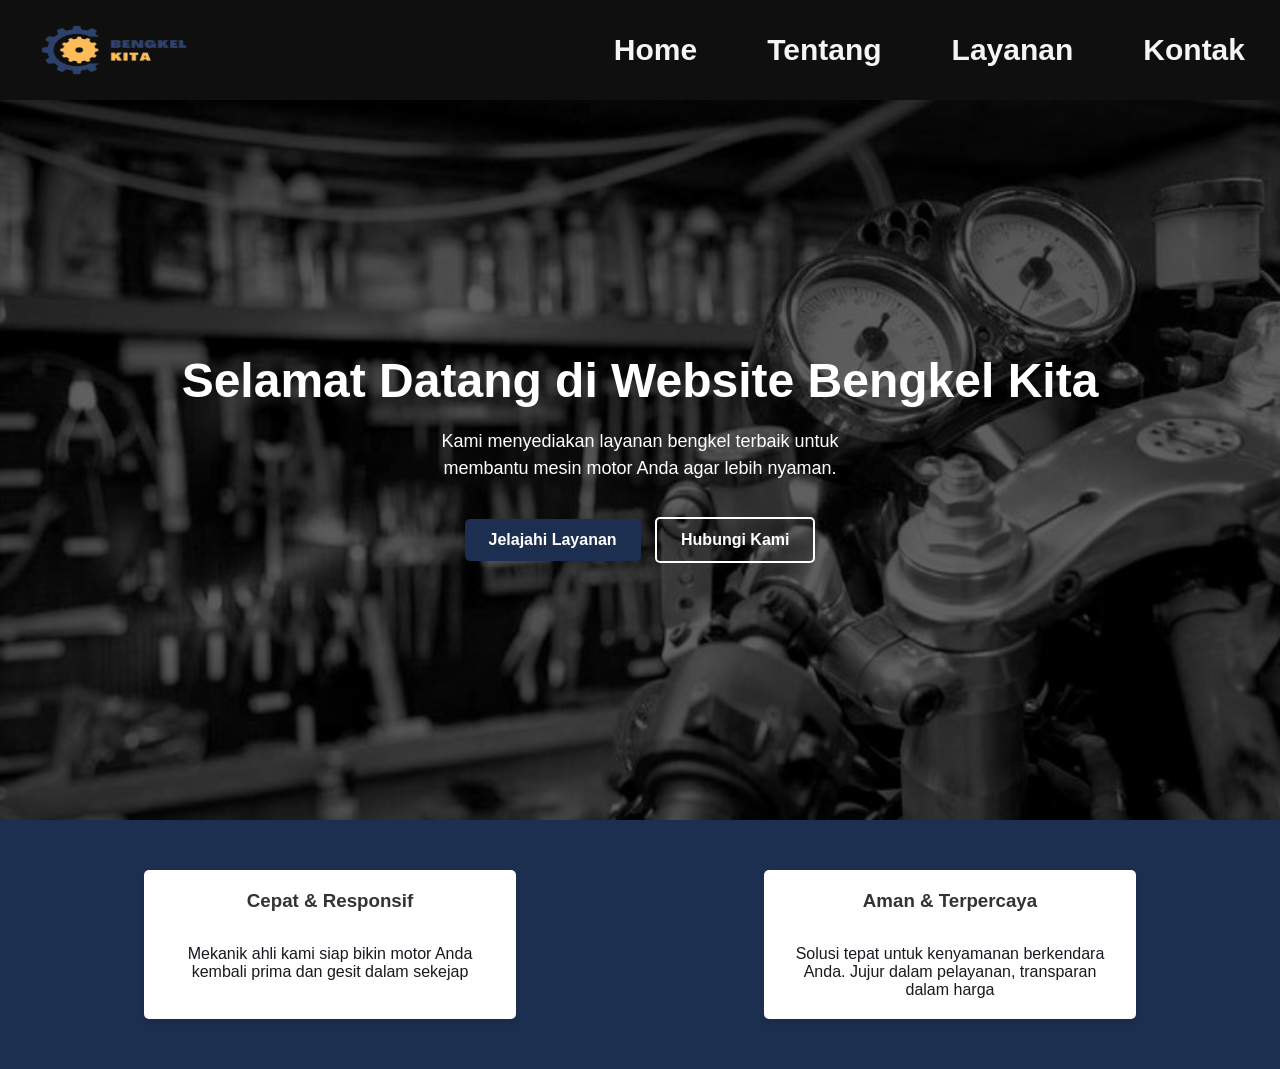
<file: index.html>
<!DOCTYPE html>
<html>

<head>
    <title>Website.UMKM</title>
    <link rel="stylesheet" href="style.css" />
</head>

<body>
    <div class="container">
        <!-- NAVIGATION BAR -->
        <header>
            <img src="logo new.png" alt="Logo Website" width="230" height="160">
            <nav>
                <ul class="ul-navbar">
                    <li class="li-navbar">
                        <a href="#home" class="a-navbar">Home</a>
                    </li>
                    <li class="li-navbar">
                        <a href="about.html" class="a-navbar">Tentang</a>
                    <li class="li-navbar">
                        <a href="main.html" class="a-navbar">Layanan</a>
                    </li>
                    <li class="li-navbar">
                        <a href="contact.html" class="a-navbar">Kontak</a>
                    </li>
                </ul>
            </nav>
        </header>
        <!-- NAVIGATION SELESAI -->

        <!-- CONTENT 1 -->
        <section id="home" class="hero">
            <div class="hero-content">
                <h1>Selamat Datang di Website Bengkel Kita</h1>
                <p>Kami menyediakan layanan bengkel terbaik untuk membantu mesin motor Anda agar lebih nyaman.</p>
                <div class="cta-buttons">
                    <a href="main.html" class="btn btn-primary">Jelajahi Layanan</a>
                    <a href="contact.html" class="btn btn-secondary">Hubungi Kami</a>
                </div>
            </div>
        </section>
        <!-- content 1 end -->
        <section class="features">
            <div class="card">
                <h3>Cepat & Responsif</h3>
                <p>Mekanik ahli kami siap bikin motor Anda kembali prima dan gesit dalam sekejap</p>
            </div>
            <div class="card">
                <h3>Aman & Terpercaya</h3>
                <p>Solusi tepat untuk kenyamanan berkendara Anda. Jujur dalam pelayanan, transparan dalam harga</p>
            </div>
        </section>
    </div>
</body>

</html>
</file>
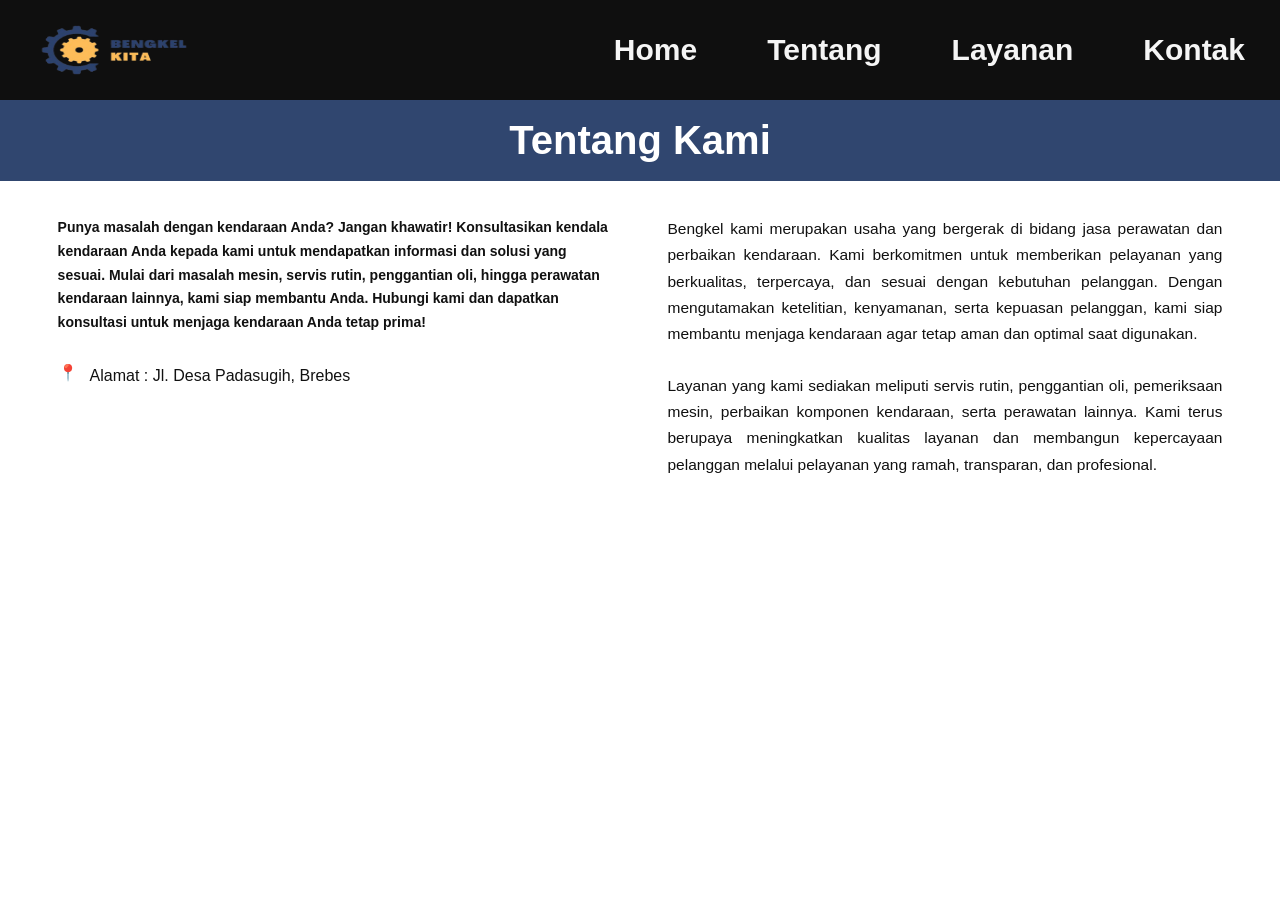
<file: about.html>
<!DOCTYPE html>
<html>

<head>
    <title>Website.UMKM</title>
    <link rel="stylesheet" href="style.css" />
</head>
<body>
    <div class="container">
    <!-- NAVIGATION BAR -->
     <header>
     <img src="logo new.png" alt="Logo Website" width="230" height="160">
     <nav>
        <ul class="ul-navbar">
            <li class="li-navbar">
                <a href="index.html" class="a-navbar">Home</a>
            </li>
            <li class="li-navbar">
                <a href="about.html" class="a-navbar">Tentang</a>
            <li class="li-navbar">
                <a href="main.html" class="a-navbar">Layanan</a>
            </li>
            <li class="li-navbar">
                <a href="contact.html" class="a-navbar">Kontak</a>
            </li>
        </ul>
      </nav>
    </header>
    <!-- NAVIGATION SELESAI -->

    <!-- CONTENT 1 -->
  <section id="about" class="about-section">
    <div class="about-header">
      <h1>Tentang Kami</h1>
    </div>

      <div class="about-content">
          <div class="about-left">
              <h2>Punya masalah dengan kendaraan Anda? Jangan khawatir! Konsultasikan kendala kendaraan Anda kepada kami untuk mendapatkan informasi dan solusi yang sesuai. Mulai dari masalah mesin, servis rutin, penggantian oli, hingga perawatan kendaraan lainnya, kami siap membantu Anda. Hubungi kami dan dapatkan konsultasi untuk menjaga kendaraan Anda tetap prima!</h2>
              
              <div class="address">
                  <span class="location">📍</span>
                  <p>Alamat : Jl. Desa Padasugih, Brebes</p>
              </div>
          </div>

          <div class="about-right">
              <p>
                  Bengkel kami merupakan usaha yang bergerak di bidang jasa perawatan dan perbaikan kendaraan. Kami berkomitmen untuk memberikan pelayanan yang berkualitas, terpercaya, dan sesuai dengan kebutuhan pelanggan. Dengan mengutamakan ketelitian, kenyamanan, serta kepuasan pelanggan, kami siap membantu menjaga kendaraan agar tetap aman dan optimal saat digunakan.
              </p>

              <p>
                  Layanan yang kami sediakan meliputi servis rutin, penggantian oli, pemeriksaan mesin, perbaikan komponen kendaraan, serta perawatan lainnya. Kami terus berupaya meningkatkan kualitas layanan dan membangun kepercayaan pelanggan melalui pelayanan yang ramah, transparan, dan profesional.
              </p>
          </div>
      </div>
  </section>
        
    <!-- content 1 end -->

    <!-- footer -->

    <!-- footer end -->
    </div>
</body>

</html>
</file>
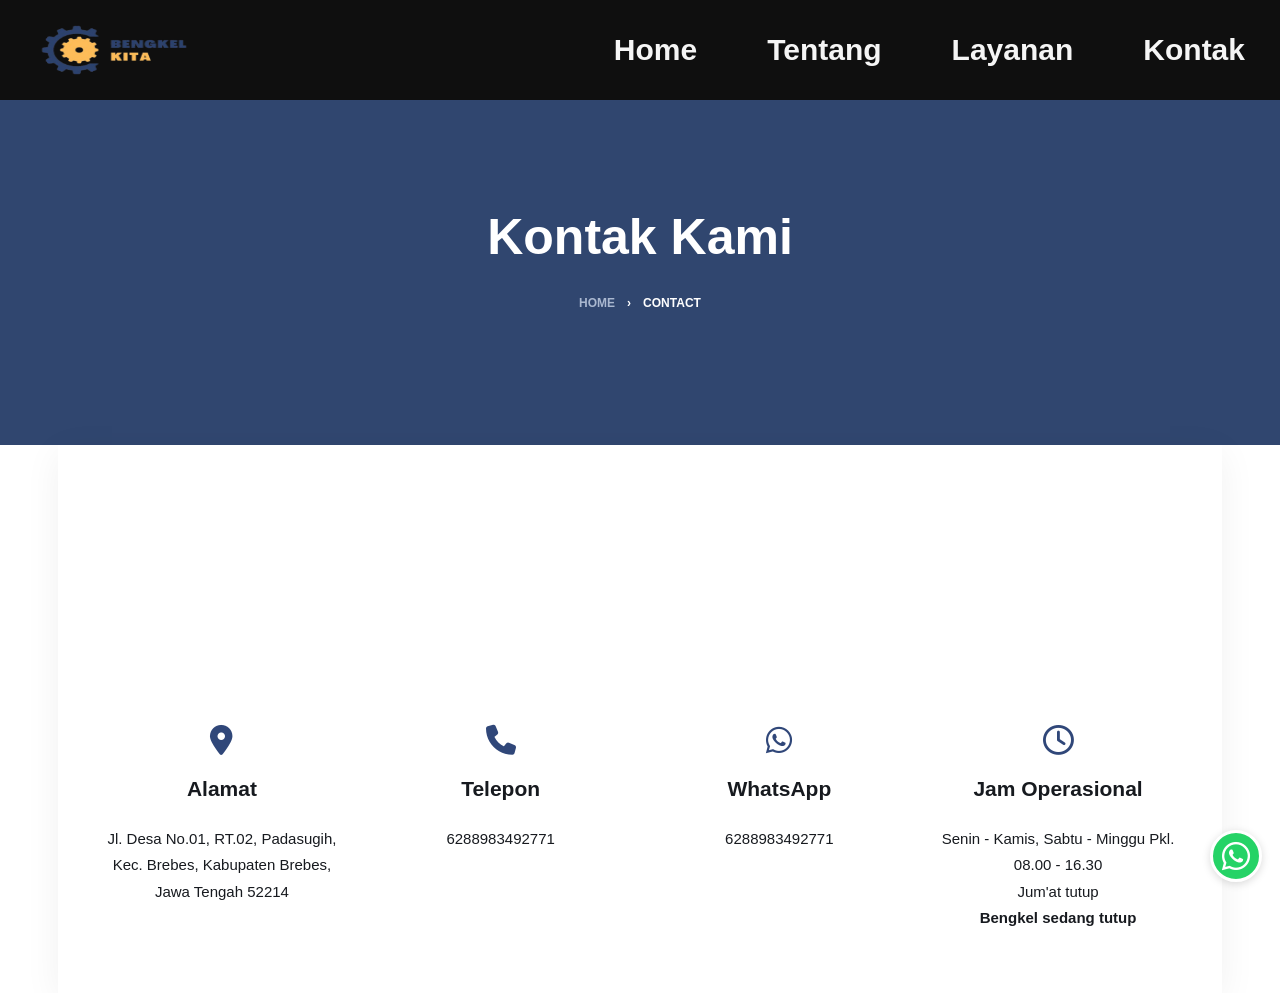
<file: contact.html>
<!DOCTYPE html>
<html>

<head>
    <title>Website.UMKM</title>
    <link rel="stylesheet" href="style.css" />
</head>
<body>
    <div class="container">
    <!-- NAVIGATION BAR -->
     <header>
     <img src="logo new.png" alt="Logo Website" width="230" height="160">
     <nav>
        <ul class="ul-navbar">
            <li class="li-navbar">
                <a href="index.html" class="a-navbar">Home</a>
            </li>
            <li class="li-navbar">
                <a href="about.html" class="a-navbar">Tentang</a>
            <li class="li-navbar">
                <a href="main.html" class="a-navbar">Layanan</a>
            </li>
            <li class="li-navbar">
                <a href="contact.html" class="a-navbar">Kontak</a>
            </li>
        </ul>
      </nav>
    </header>
    <!-- NAVIGATION SELESAI -->

    <!-- CONTENT 1 -->
<html lang="id">
<head>
    <meta charset="UTF-8">
    <meta name="viewport" content="width=device-width, initial-scale=1.0">
    <title>Kontak Kami - Bengkel</title>

    <link rel="stylesheet" href="style.css">

    <!-- Font Awesome untuk ikon -->
    <link rel="stylesheet"
          href="https://cdnjs.cloudflare.com/ajax/libs/font-awesome/6.5.0/css/all.min.css">
</head>
<body>

    <!-- Header Kontak -->
    <section class="contact-header">
        <h1>Kontak Kami</h1>
        <div class="breadcrumb">
            <a href="index.html">HOME</a>
            <span>›</span>
            <span>CONTACT</span>
        </div>
    </section>

    <!-- Konten Kontak -->
    <section class="contact-section">

        <!-- Google Maps -->
        <div class="map-container">
            <iframe
                src="https://www.google.com/maps/embed?pb=!1m18!1m12!1m3!1d3960.966655277382!2d109.04068517403522!3d-6.894591967467393!2m3!1f0!2f0!3f0!3m2!1i1024!2i768!4f13.1!3m3!1m2!1s0x2e6fbbeca58bba35%3A0xb96e76cab0758966!2sRAHMA%20MOTOR!5e0!3m2!1sid!2sid!4v1792926787374!5m2!1sid!2sid"
                height="100%"
                style="border:0;"
                allowfullscreen=""
                loading="lazy"
                referrerpolicy="no-referrer-when-downgrade">
            </iframe>
        </div>

        <!-- Informasi Kontak -->
        <div class="contact-info">

            <div class="contact-item">
                <i class="fa-solid fa-location-dot"></i>
                <h3>Alamat</h3>
                <p>
                    Jl. Desa No.01, RT.02, Padasugih,<br>
                    Kec. Brebes, Kabupaten Brebes,<br>
                    Jawa Tengah 52214
                </p>
            </div>

            <div class="contact-item">
                <i class="fa-solid fa-phone"></i>
                <h3>Telepon</h3>
                <p>6288983492771</p>
            </div>

            <div class="contact-item">
                <i class="fa-brands fa-whatsapp"></i>
                <h3>WhatsApp</h3>
                <p>
                    <a href="https://wa.me" target="_blank">
                        6288983492771
                    </a>
                </p>
            </div>

            <div class="contact-item">
                <i class="fa-regular fa-clock"></i>
                <h3>Jam Operasional</h3>
                <p>
                    Senin - Kamis. Sabtu - Minggu Pkl. 08.30 - 16.30<br>
                    Jum'at tutup
                </p>
            </div>

        </div>
    </section>

    <!-- Tombol WhatsApp Mengambang -->
    <a href="https://wa.me/081111"
       class="whatsapp-float"
       target="_blank"
       aria-label="Hubungi kami melalui WhatsApp">
        <i class="fa-brands fa-whatsapp"></i>
    </a>

    <!-- JavaScript -->
    <script src="contact.js"></script>

</body>
</html>

    <!-- content 1 end -->

    <!-- footer -->

    <!-- footer end -->
    </div>
</body>

</html>
</file>
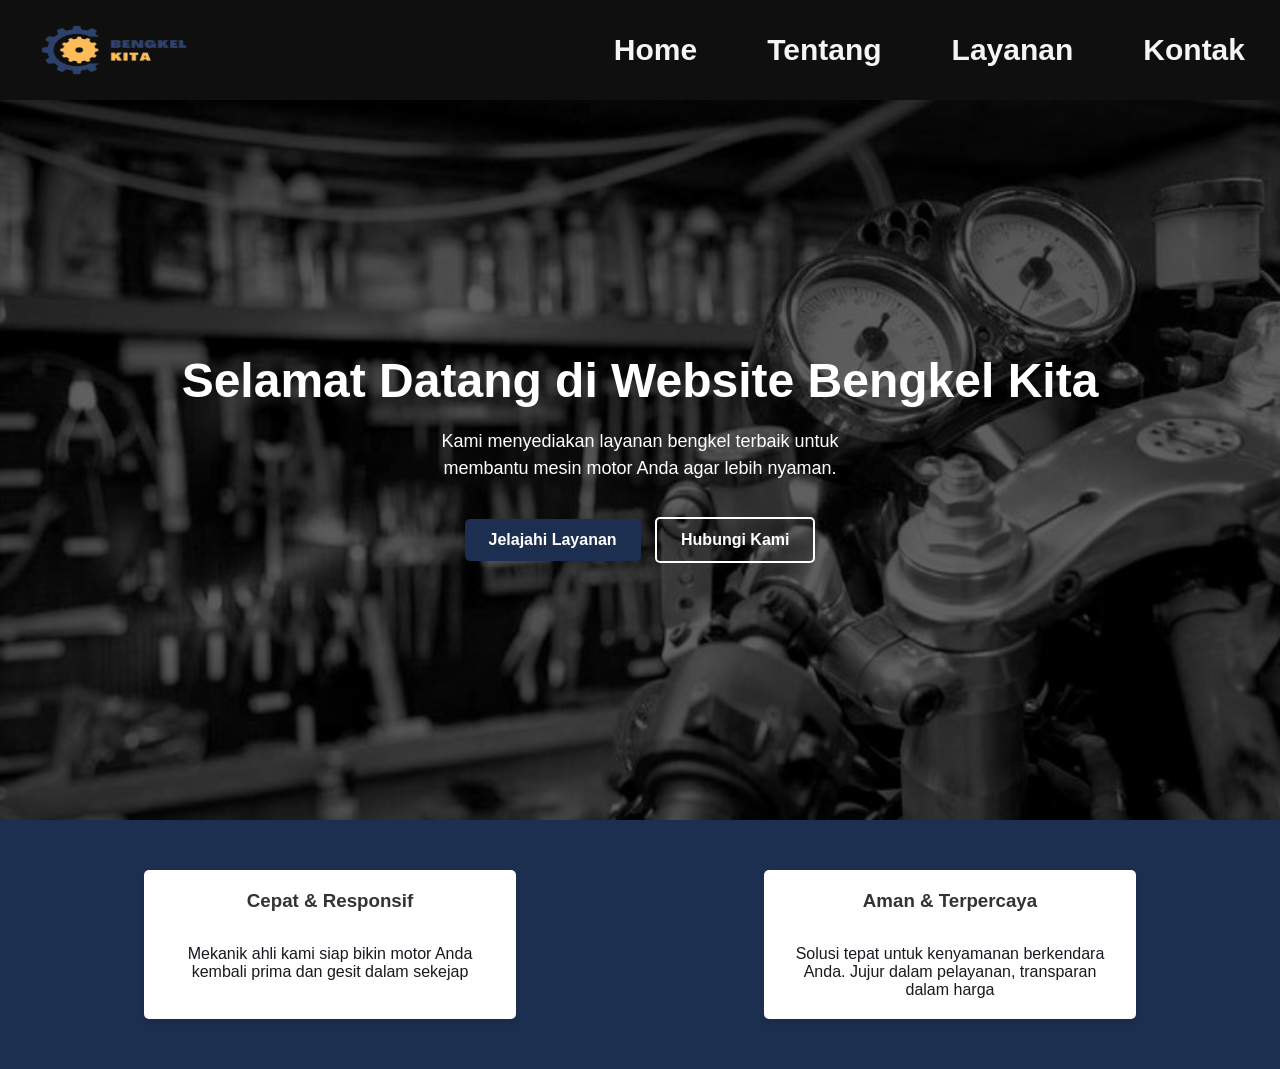
<file: home.html>
<!DOCTYPE html>
<html>

<head>
    <title>Website.UMKM</title>
    <link rel="stylesheet" href="style.css" />
</head>

<body>
    <div class="container">
        <!-- NAVIGATION BAR -->
        <header>
            <img src="logo new.png" alt="Logo Website" width="230" height="160">
            <nav>
                <ul class="ul-navbar">
                    <li class="li-navbar">
                        <a href="index.html" class="a-navbar">Home</a>
                    </li>
                    <li class="li-navbar">
                        <a href="about.html" class="a-navbar">Tentang</a>
                    <li class="li-navbar">
                        <a href="main.html" class="a-navbar">Layanan</a>
                    </li>
                    <li class="li-navbar">
                        <a href="contact.html" class="a-navbar">Kontak</a>
                    </li>
                </ul>
            </nav>
        </header>
        <!-- NAVIGATION SELESAI -->

        <!-- CONTENT 1 -->
        <section id="home" class="hero">
            <div class="hero-content">
                <h1>Selamat Datang di Website Bengkel Kita</h1>
                <p>Kami menyediakan layanan bengkel terbaik untuk membantu mesin motor Anda agar lebih nyaman.</p>
                <div class="cta-buttons">
                    <a href="main.html" class="btn btn-primary">Jelajahi Layanan</a>
                    <a href="contact.html" class="btn btn-secondary">Hubungi Kami</a>
                </div>
            </div>
        </section>
        <!-- content 1 end -->
        <section class="features">
            <div class="card">
                <h3>Cepat & Responsif</h3>
                <p>Mekanik ahli kami siap bikin motor Anda kembali prima dan gesit dalam sekejap</p>
            </div>
            <div class="card">
                <h3>Aman & Terpercaya</h3>
                <p>Solusi tepat untuk kenyamanan berkendara Anda. Jujur dalam pelayanan, transparan dalam harga</p>
            </div>
        </section>
    </div>
</body>

</html>
</file>
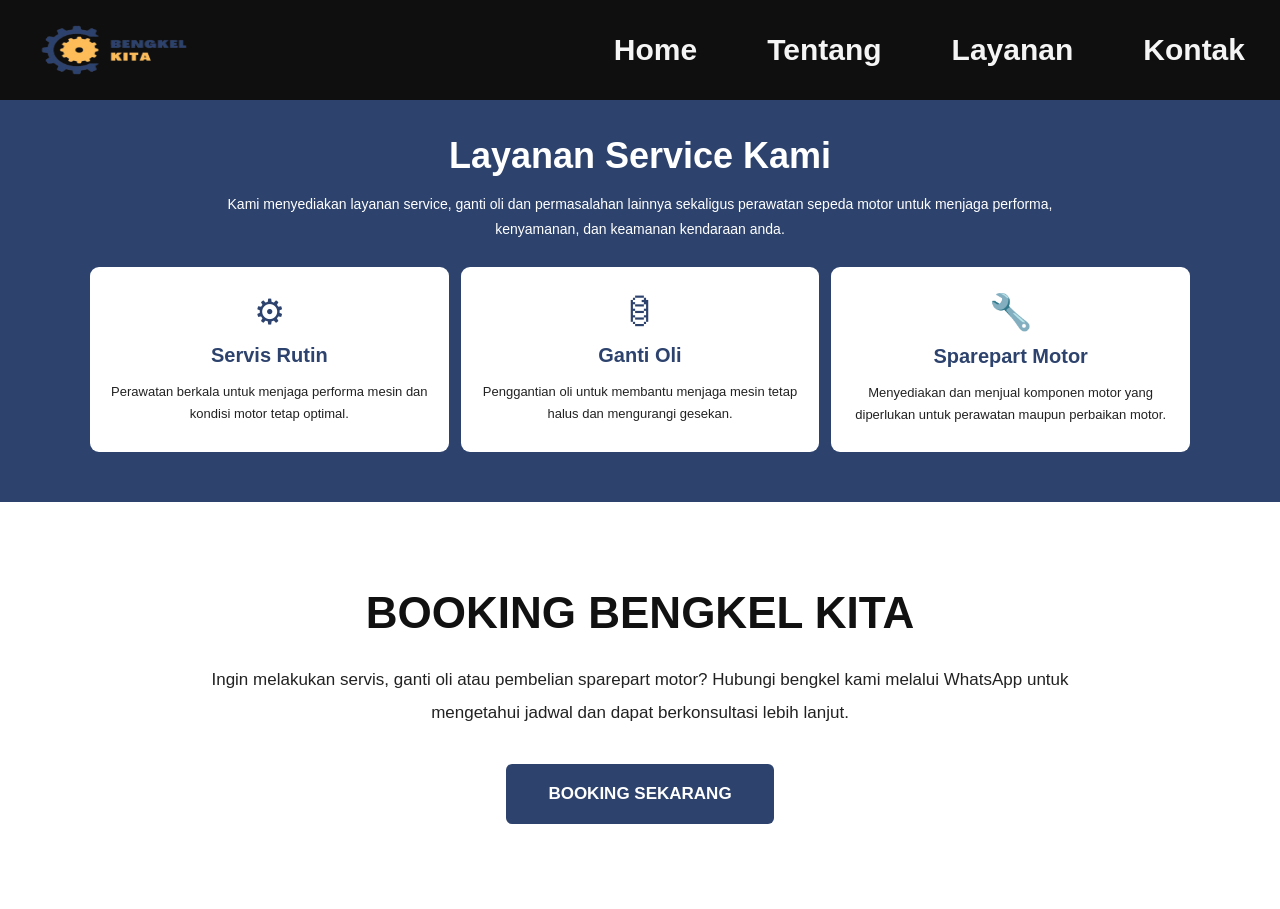
<file: main.html>
<!DOCTYPE html>
<html>

<head>
    <title>Website.UMKM</title>
    <link rel="stylesheet" href="style.css" />
</head>
<body>
    <div class="container">
    <!-- NAVIGATION BAR -->
     <header>
    <img src="logo new.png" alt="Logo Website" width="230" height="160">
     <nav>
        <ul class="ul-navbar">
            <li class="li-navbar">
                <a href="index.html" class="a-navbar">Home</a>
            </li>
            <li class="li-navbar">
                <a href="about.html" class="a-navbar">Tentang</a>
            <li class="li-navbar">
                <a href="main.html" class="a-navbar">Layanan</a>
            </li>
            <li class="li-navbar">
                <a href="contact.html" class="a-navbar">Kontak</a>
            </li>
        </ul>
      </nav>
    </header>
    <!-- NAVIGATION SELESAI -->
    <!-- content 1 -->
    <section id="layanan" class="service-section">
        <div class="service-container">
            <h1>Layanan Service Kami</h1>

            <p class="service-description">
                Kami menyediakan layanan service, ganti oli dan permasalahan lainnya sekaligus perawatan sepeda motor
                untuk menjaga performa, kenyamanan, dan keamanan kendaraan anda.
            </p>

            <div class="service-grid">
                <div class="service-card">
                    <div class="service-icon">⚙</div>
                    <h3>Servis Rutin</h3>
                    <p>Perawatan berkala untuk menjaga performa mesin dan kondisi motor tetap optimal.</p>
                </div>

                <div class="service-card">
                    <div class="service-icon">🛢</div>
                    <h3>Ganti Oli</h3>
                    <p>Penggantian oli untuk membantu menjaga mesin tetap halus dan mengurangi gesekan.</p>
                </div>

                <div class="service-card">
                    <div class="service-icon">🔧</div>
                    <h3>Sparepart Motor</h3>
                    <p>Menyediakan dan menjual komponen motor yang diperlukan untuk perawatan maupun perbaikan motor.</p>
                </div>
         
        </div>
    </section>
    <!-- content layanan selesai -->

<!-- BAGIAN KETENTUAN BOOKING -->
<section id="booking" class="booking-section">
    <div class="booking-content">

        <h2>BOOKING BENGKEL KITA</h2>

        <p>
            Ingin melakukan servis, ganti oli atau pembelian sparepart motor? Hubungi bengkel kami melalui
            WhatsApp untuk mengetahui jadwal dan dapat berkonsultasi lebih lanjut.
        </p>

        <a
            href="https://wa.me/6288983492771?text=Halo%2C%20saya%20ingin%20bertanya%20tentang%20ketentuan%20booking%20servis%20motor."
            class="booking-button"
            target="_blank"
            rel="noopener noreferrer">
            BOOKING SEKARANG
        </a>

    </div>
</section>
<!-- BAGIAN KETENTUAN BOOKING SELESAI -->
        
    <!-- footer end -->
    </div>
</body>

</html>
</file>
<file: style.css>
*,
html {
    margin: 0;
    padding: 0;
}

header {
    display: flex;
    justify-content: space-between;
    align-items: center;
    padding-top: 10px;
    padding-bottom: 10px;
    max-height: 100px;
    background-color: #0f0f0f;
    color: #fff;
}

header .logo {
    font-size: 15px;
    font-weight: bold;
}

.ul-navbar {
    display: flex;
    height: 100px;
    justify-content: center;
    align-items: center;
}

.li-navbar {
    list-style-type: none;
    padding: 8px 30px;
    margin: 5px;
    color: rgb(248, 241, 241);
    font-size: 30px;
    transition: 0.3s;
}

.li-navbar:hover {
    background-color: maroon;
    transition: .5s ease-in-out;
    transition-delay: .1s;
    border-radius: 4px;
}

.a-navbar {
    color: rgb(245, 245, 245);
    text-decoration: none;
    font-weight: 800;
}

.container-content {
    background-color: #f7f7f7;
    display: flex;
    justify-content: center;
    align-items: center;
    height: 80vh;
}
/* styling isi home */
.hero {
  height: 80vh;
  background: linear-gradient(rgba(0,0,0,0.6), rgba(0,0,0,0.6)), url('background.jpg.jpeg') no-repeat center center/cover;
  display: flex;
  justify-content: center;
  align-items: center;
  text-align: center;
  color: #fff;
  padding: 0 20px;
}

.hero-content h1 {
    font-size: 48px;
    margin-bottom: 20px;
}

.hero-content p {
    font-size: 18px;
    max-width: 400px;
    margin: 0 auto 30px auto;
    line-height: 1.5;
}

.btn {
    display: inline-block;
    padding: 12px 24px;
    text-decoration: none;
    border-radius: 5px;
    font-weight: bold;
    margin: 5px;
}

.btn-primary {
    background-color: #1d2f50;
    color: white;
    transition: 0.2s ease;
    
}

.btn-secondary {
    background-color: transparent;
    color: white;
    border: 2px solid white;
    transition: 0.2s ease;
}

.btn:hover {
    opacity: 0.8;
    transform: translateY(-2px);
}
/* footer fitur */
.features {
    display: flex;
    justify-content: space-around;
    padding: 50px 20px;
    background-color: #1d2f50;
}

.card {
    background-color: white;
    padding: 20px;
    border-radius: 5px;
    width: 30%;
    box-shadow: 0 4px 6px rgba(0,0,0,0.1);
    text-align: center;
}

.card h3 {
    margin-bottom: 10% ;
    color: #333;
}

/* styling isi about me */
.about-section {
    font-family: Arial, sans-serif;
    color: #111;
}

.about-header {
    background-color: #30466f;
    color: #fff;
    text-align: center;
    padding: 18px;
}

.about-header h1 {
    margin: 0;
    font-size: 40px;
}

.about-content {
    display: grid;
    grid-template-columns: 1fr 1fr;
    gap: 55px;
    padding: 35px 4.5%;
}

.about-left h2 {
    font-size: 14px;
    line-height: 1.7;
    margin: 0 0 28px;
}

.address {
    display: flex;
    align-items: flex-start;
    gap: 12px;
    margin-bottom: 38px;
}

.address p {
    margin: 0;
    font-size: 16px;
    line-height: 1.6;
}

.location-icon {
    font-size: 23px;
}

.btn-booking {
    display: inline-block;
    background-color: #30466f;
    color: white;
    text-decoration: none;
    padding: 19px 35px;
    font-size: 14px;
    font-weight: bold;
}

.btn-booking:hover {
    background-color: #1e304f;
}

.about-right p {
    font-size: 15.5px;
    line-height: 1.7;
    text-align: justify;
    margin: 0 0 25px;
}

/* tampilan HP */
@media (max-width: 768px) {
    .about-content {
        grid-template-columns: 1fr;
        gap: 30px;
    }

    .about-left h2 {
        font-size: 26px;
    }

    .about-header h1 {
        font-size: 30px;
    }
}

/* ===== DESAIN LAYANAN BENGKEL ===== */
.service-section {
    background-color: #2d436d;
    color: white;
    padding: 35px 7% 50px;
    text-align: center;
}

.service-container {
    max-width: 1100px;
    margin: 0 auto;
}

.service-section h1 {
    font-size: 36px;
    margin: 0 0 15px;
}

.service-breadcrumb {
    font-size: 11px;
    margin-bottom: 55px;
}

.service-description {
    max-width: 850px;
    margin: 0 auto 25px;
    font-size: 14px;
    line-height: 1.8;
}

.service-grid {
    display: grid;
    grid-template-columns: repeat(3, minmax(0, 1fr));
    gap: 12px;
}

.service-card {
    background-color: white;
    color: #2d436d;
    border-radius: 9px;
    padding: 25px 18px;
    min-height: 180px;
    box-sizing: border-box;
    transition: transform 0.2s ease;
}

.service-card:hover {
    transform: translateY(-4px);
}

.service-icon {
    font-size: 35px;
    margin-bottom: 12px;
}

.service-card h3 {
    font-size: 20px;
    margin: 8px 0 14px;
}

.service-card p {
    color: #222;
    font-size: 13px;
    line-height: 1.7;
    margin: 0;
}

@media (max-width: 768px) {
    .service-section {
        padding: 30px 5%;
    }

    .service-section h1 {
        font-size: 28px;
    }

    .service-breadcrumb {
        margin-bottom: 35px;
    }

    .service-grid {
        grid-template-columns: repeat(2, minmax(0, 1fr));
    }
}

@media (max-width: 480px) {
    .service-grid {
        grid-template-columns: 1fr;
    }
}

/* Reset dasar */
* {
    margin: 0;
    padding: 0;
    box-sizing: border-box;
}

body {
    font-family: Arial, sans-serif;
    color: #171a1f;
    background-color: #ffffff;
}

/* Header Kontak */
.contact-header {
    background-color: #30466f;
    color: white;
    height: 345px;
    text-align: center;
    padding-top: 108px;
}

.contact-header h1 {
    font-size: 50px;
    font-weight: bold;
    margin-bottom: 30px;
}

.breadcrumb {
    display: flex;
    justify-content: center;
    align-items: center;
    gap: 12px;
    font-size: 12px;
    font-weight: bold;
}

.breadcrumb a {
    color: #aab8d0;
    text-decoration: none;
}

.breadcrumb span:last-child {
    color: white;
}

/* Bagian utama */
.contact-section {
    width: 91%;
    max-width: 1400px;
    margin: 0 auto;
    background-color: white;
    position: relative;
    box-shadow: 0 8px 35px rgba(0, 0, 0, 0.06);
}

/* Peta */
.map-container {
    width: 100%;
    height: 220px;
}

.map-container iframe {
    display: block;
    width: 100%;
    height: 100%;
    border: 0;
}

/* Informasi kontak */
.contact-info {
    display: grid;
    grid-template-columns: repeat(4, minmax(0, 1fr));
    gap: 20px;
    padding: 60px 35px;
    min-height: 328px;
    text-align: center;
}

.contact-item {
    padding: 0 5px;
}

.contact-item > i {
    color: #304779;
    font-size: 30px;
    margin-bottom: 22px;
}

.contact-item h3 {
    font-size: 21px;
    font-weight: bold;
    margin-bottom: 25px;
}

.contact-item p {
    font-size: 15px;
    line-height: 1.75;
    overflow-wrap: anywhere;
}

.contact-item a {
    color: inherit;
    text-decoration: none;
}

.contact-item a:hover {
    color: #304779;
}

/* Status bengkel */
.status-bengkel {
    margin-top: 12px;
    font-weight: bold;
}

.status-bengkel.buka {
    color: #198754;
}

.status-bengkel.tutup {
    color: #dc3545;
}

/* Tombol WhatsApp mengambang */
.whatsapp-float {
    position: fixed;
    right: 18px;
    bottom: 18px;
    width: 52px;
    height: 52px;
    background-color: #25d366;
    color: white;
    border: 3px solid white;
    border-radius: 50%;
    display: flex;
    align-items: center;
    justify-content: center;
    font-size: 32px;
    text-decoration: none;
    box-shadow: 0 2px 8px rgba(0, 0, 0, 0.15);
    z-index: 999;
}

.whatsapp-float:hover {
    background-color: #1ebe5d;
}

/* Tablet */
@media (max-width: 900px) {
    .contact-info {
        grid-template-columns: repeat(2, minmax(0, 1fr));
        row-gap: 45px;
    }

    .contact-header h1 {
        font-size: 42px;
    }
}

/* HP */
@media (max-width: 550px) {
    .contact-header {
        height: 260px;
        padding-top: 80px;
    }

    .contact-header h1 {
        font-size: 34px;
    }

    .contact-section {
        width: 100%;
    }

    .map-container {
        height: 250px;
    }

    .contact-info {
        grid-template-columns: 1fr;
        padding: 40px 20px;
        gap: 40px;
    }

    .contact-item h3 {
        font-size: 19px;
        margin-bottom: 15px;
    }
}

/* ===== KETENTUAN BOOKING SERVIS ===== */
.booking-section {
    background:
        linear-gradient(
            rgba(255, 255, 255, 0.78),
            rgba(255, 255, 255, 0.78)
        ),
        url("https://images.unsplash.com/photo-1486262715619-67b85e0b08d3?auto=format&fit=crop&w=1600&q=80");

    background-size: cover;
    background-position: center;
    background-repeat: no-repeat;

    padding: 85px 7%;
    text-align: center;
}

.booking-content {
    max-width: 1100px;
    margin: 0 auto;
}

.booking-content h2 {
    color: #111111;
    font-size: 44px;
    font-weight: 800;
    line-height: 1.2;
    margin: 0 0 25px;
}

.booking-content p {
    max-width: 950px;
    margin: 0 auto 35px;
    color: #222222;
    font-size: 17px;
    line-height: 1.9;
}

.booking-button {
    display: inline-block;
    background-color: #2d436d;
    color: #ffffff;
    padding: 20px 42px;
    border-radius: 6px;
    text-decoration: none;
    font-size: 17px;
    font-weight: bold;
    transition: 0.2s ease;
}

.booking-button:hover {
    background-color: #1d2f50;
    transform: translateY(-2px);
}

@media (max-width: 600px) {
    .booking-section {
        padding: 55px 6%;
    }

    .booking-content h2 {
        font-size: 29px;
    }

    .booking-content p {
        font-size: 14px;
    }

    .booking-button {
        padding: 15px 28px;
        font-size: 15px;
    }
}
</file>
